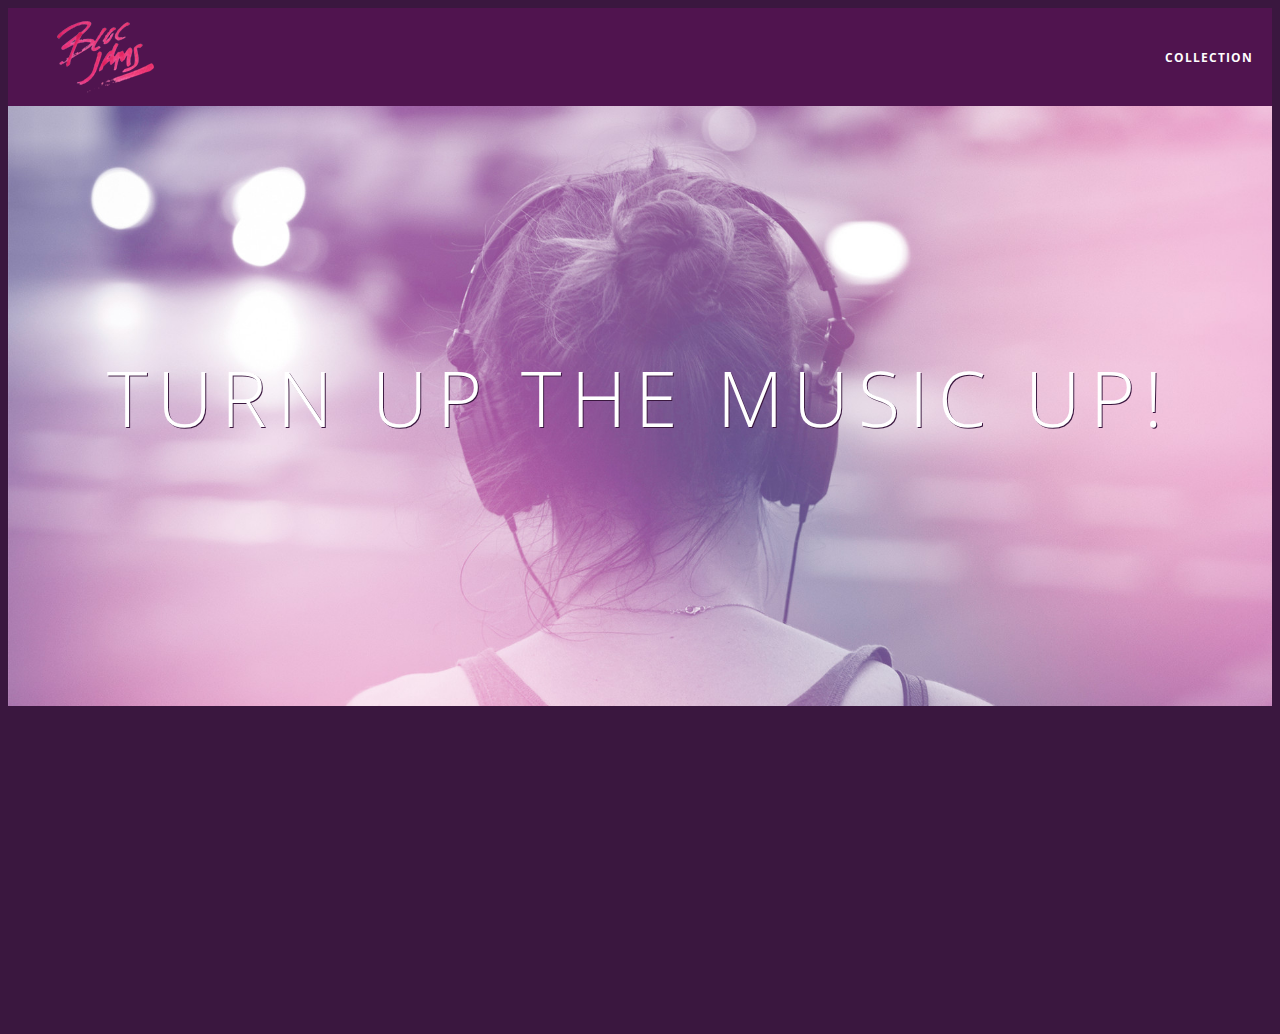
<file: index.html>
<!DOCTYPE html>
    <html>
        <head>
            <title>Bloc Jams</title>
            <meta name="viewport" content="width=device-width, initial-scale=1">
            <link rel="stylesheet" type="text/css" href="http://fonts.googleapis.com/css?family=Open+Sans:400,800,600,700,300">
            <link rel="stylesheet" type="text/css" href="http://code.ionicframework.com/ionicons/2.0.1/css/ionicons.min.css">
            <link rel="stylesheet" type="text/css" href="styles/normalize.css">
            <link rel="stylesheet" type="text/css" href="styles/main.css">
            <link rel="stylesheet" type="text/css" href="styles/landing.css">
        </head>
        <body class="landing">
            <nav class="navbar"><!-- navigation bar -->
                <a href="index.html" class="logo">
                    <img src="assets/images/bloc_jams_logo.png" alt="bloc jams logo">
                </a>
                <div class="links-container">
                    <a href="collection.html" class="navbar-link">collection</a>
                </div>
            </nav>
            <section class="hero-content"><!-- hero content -->
                <h1 class="hero-title">Turn up the music up!</h1>
            </section>
            <section class="selling-points container clearfix"> <!-- selling points -->
                <div class="point column third">
                    <span class="ion-music-note"></span>
                    <h5 class="point-title">Choose your music</h5>
                    <p class="point-description">The world is full of music; why should you have to listen to music that someone else chose?</p>
                </div>
                <div class="point column third">
                    <span class="ion-radio-waves"></span>
                    <h5 class="point-title">Unlimited, streaming, ad-free</h5>
                    <p class="point-description">No arbitrary limits. No distractions.</p>
                </div>
                <div class="point column third">
                    <span class="ion-iphone"></span>
                    <h5 class="point-title">Mobile enabled</h5>
                    <p class="point-description">Listen to your music on the go. This streaming service is available on all mobile platforms.</p>
                </div>
            </section>
            <script src="https://code.jquery.com/jquery-2.1.3.min.js"></script>
            <script src="scripts/landing.js"></script>
        </body>
    </html>
</file>
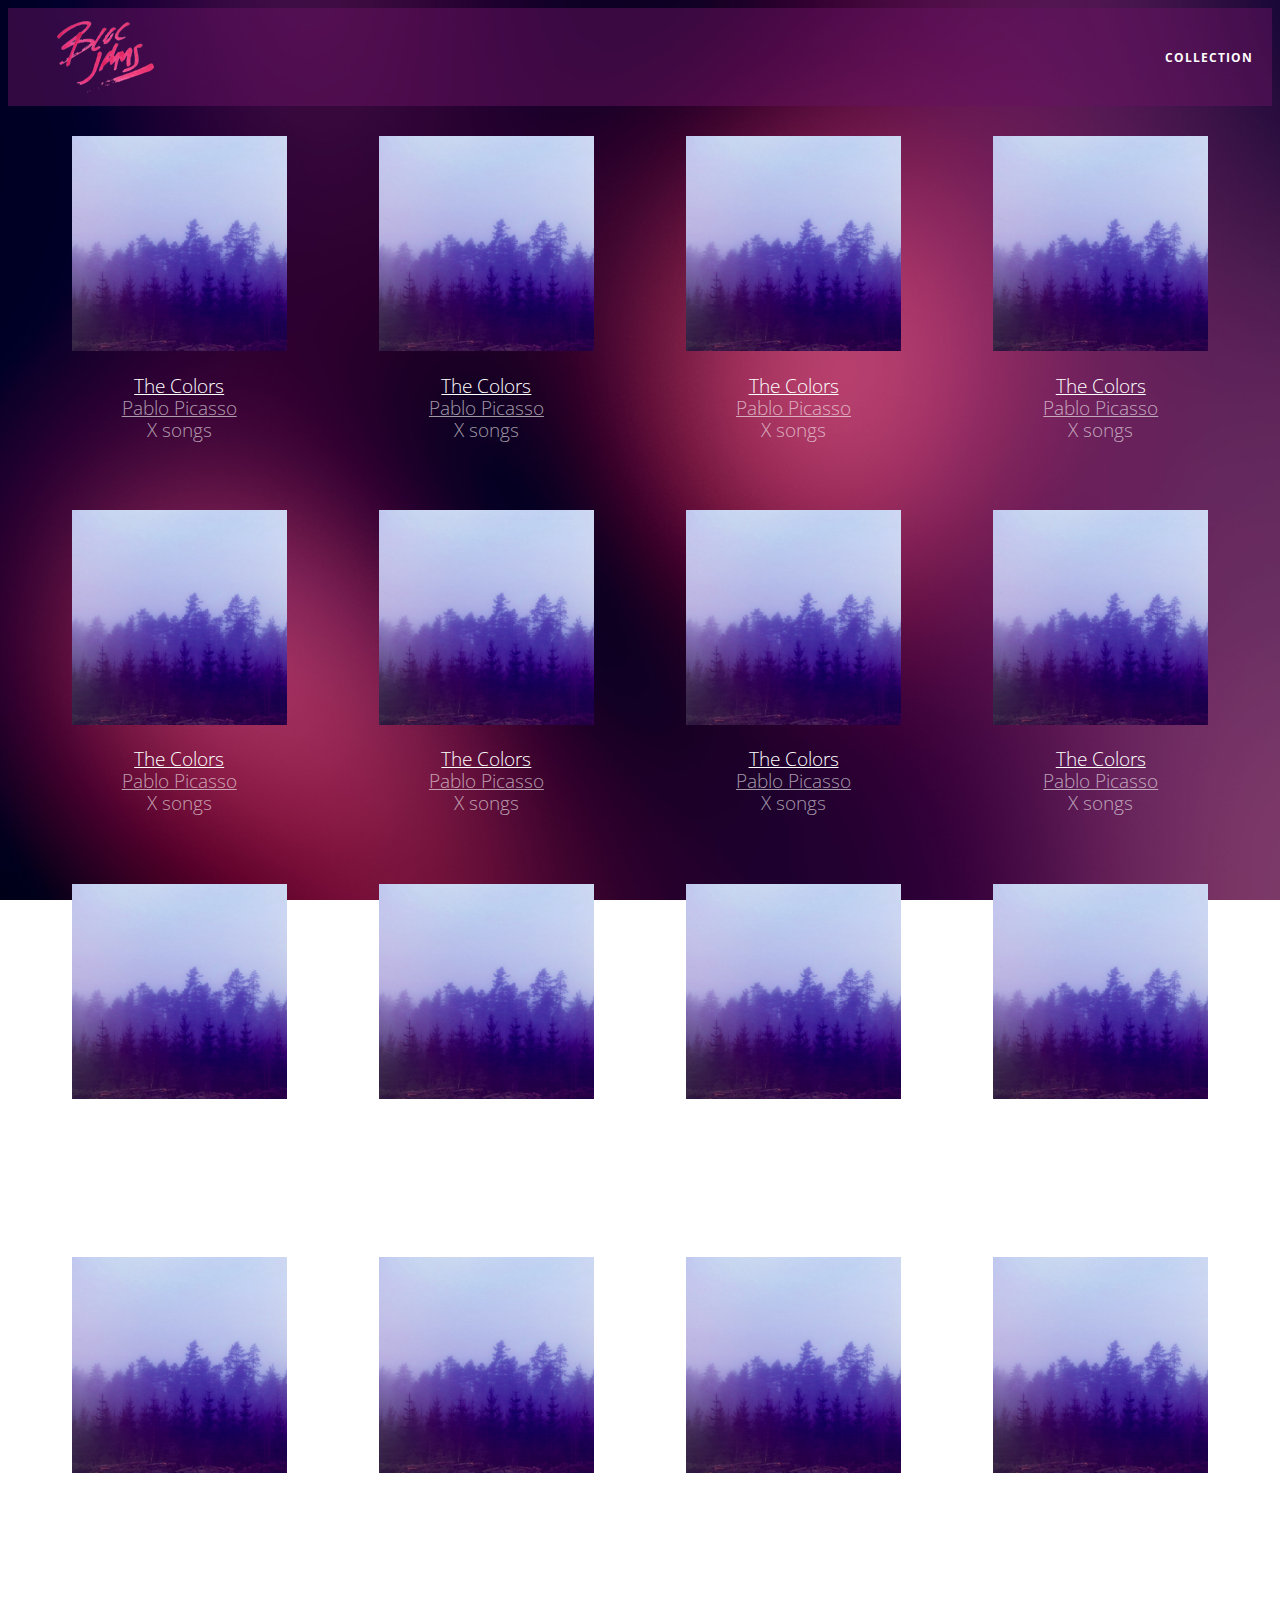
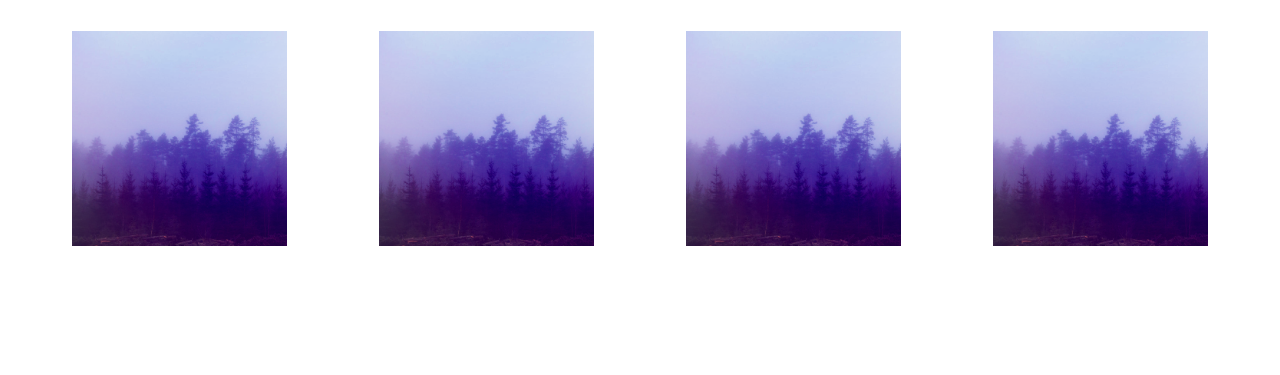
<file: collection.html>
<!DOCTYPE html>
<html>
    <head>
        <title>Bloc Jams</title>
        <meta name="viewport" content="width=device-width, initial-scale=1">
        <link rel="stylesheet" type="text/css" href="http://fonts.googleapis.com/css?family=Open+Sans:400,800,600,700,300">
         <link rel="stylesheet" type="text/css" href="http://code.ionicframework.com/ionicons/2.0.1/css/ionicons.min.css">
         <link rel="stylesheet" type="text/css" href="styles/normalize.css">
         <link rel="stylesheet" type="text/css" href="styles/main.css">
         <link rel="stylesheet" type="text/css" href="styles/collection.css">
    </head>
    <body class="collection">
        <nav class="navbar">
            <a href="index.html" class="logo">
                <img src="assets/images/bloc_jams_logo.png" alt="bloc jams logo">
            </a>
            <div class="links-container">
                <a href="collection.html" class="navbar-link">collection</a>
            </div>
        </nav>

        <section class="album-covers container clearfix">

        </section>
        <script src="https://code.jquery.com/jquery-2.1.3.min.js"></script>        
        <script src="scripts/collection.js"></script>
    </body>
</html>
</file>
<file: styles/main.css>
*, *::before, *::after {
    -moz-box-sizing: border-box;
    -webkit-box-sizing: border-box;
    box-sizing: border-box;
}

html {
    height: 100%; /* makes sure our HTML takes up 100% of the browser window */
    font-size: 100%;
}

body {
    font-family: 'Open Sans'; /* sets our font to the "Open Sans" typeface */
    color: white;             /* sets the text color to white */
    min-height: 100%;         /* says the height of the body must be, at minimum, 100% of the window */
}

body.landing {
    background-color: rgb(58,23,63); /* sets the background color to an RGB value (see below) */
}

.navbar {
    position: relative;
    padding: 0.5rem;
    background-color: rgba(101, 18, 95, 0.5);
    z-index: 1;
}

.navbar .logo {
    position: relative; /* positioning will be explained in a resource */
    left: 2rem;
    cursor: pointer;
}

.navbar .links-container {
    display: table;
    position: absolute;
    top: 0;
    right: 0;
    height: 100px;
    color: white;
    text-decoration: none;
}

.links-container .navbar-link {
    display: table-cell;
    position: relative;
    height: 100%;
    padding-left: 1rem;
    padding-right: 1rem;
    vertical-align: middle;
    color: white;
    font-size: 0.625rem;
    letter-spacing: 0.05rem;
    font-weight: 700;
    text-transform: uppercase;
    text-decoration: none;
    cursor: pointer;
}

.links-container .navbar-link:hover {
    color: rgb(233, 50, 117);
}

.hero-content {
     position: relative; /* positioning will be explained in a resource */
     min-height: 600px;  /* hero content element must be _at least_ 600 pixels */
     background-image: url(../assets/images/bloc_jams_bg.jpg);
     background-repeat: no-repeat;
     background-position: center center;
     background-size: cover;
 }

 .hero-content .hero-title {
     position: absolute;             /* positioning will be explained in a resource */
     top: 40%;                       /* positioning will be explained in a resource */
     -webkit-transform: translateY(-50%);
     -moz-transform: translateY(-50%);
     -ms-transform: translateY(-50%);
     transform: translateY(-50%);
     width: 100%;                    /* makes sure the title inhabits the full width of its container */
     text-align: center;             /* aligns text in the horizontal center of the element */
     font-size: 4rem;                /* specifies the size of the font in root em units */
     font-weight: 300;               /* makes the font thinner or lighter weight */
     text-transform: uppercase;      /* transforms the text to be all uppercase lettering */
     letter-spacing: 0.5rem;         /* puts 0.5 root ems worth of space between each letter */
     text-shadow: 1px 1px 0px rgb(58,23,63); /* creates a shadow underneath the text for readability over the image */
 }

 .selling-points {
     position: relative;
     display: table;
     width: 100%;
 }

 .point {
     display: table-cell;
     position: relative;
     width: 33.3%;
     padding: 2rem;
     text-align: center;
 }

 .point .point-title {
     font-size: 1.25rem;
 }

 .ion-music-note,
 .ion-radio-waves,
 .ion-iphone {
     color: rgb(233,50,117);
     font-size: 5rem;
 }

 .container {
     margin: 0 auto;
     max-width: 64rem;
 }

 .container.narrow {
     max-width: 56rem;
 }

/* Medium and small screens (640px) */
@media (min-width: 640px) {
    html { font-size: 112%; }

    .column {
        float: left;
        padding-left: 1rem;
        padding-right: 1rem;
    }

    .column.full { width: 100%; }
    .column.two-thirds { width: 66.7%; }
    .column.half { width: 50%; }
    .column.third { width: 33.3%; }
    .column.fourth { width: 25%; }
    .column.flow-opposite { float: right; }
}

/* Large screens (1024px) */
@media (min-width: 1024px) {
    html { font-size: 120%; }
}

.clearfix::before,

.clearfix::after {
    content: " ";

    display: table;
}

.clearfix::after {
    clear: both;
}
</file>
<file: styles/landing.css>
body.landing {
     background-color: rgb(58,23,63);
 }

 .hero-content {
     position: relative;
     min-height: 600px;
     background-image: url(../assets/images/bloc_jams_bg.jpg);
     background-repeat: no-repeat;
     background-position: center center;
     background-size: cover;
 }

 .hero-content .hero-title {
     position: absolute;
     top: 40%;
     -webkit-transform: translateY(-50%);
     -moz-transform: translateY(-50%);
     transform: translateY(-50%);
     width: 100%;
     text-align: center;
     font-size: 4rem;
     font-weight: 300;
     text-transform: uppercase;
     letter-spacing: 0.5rem;
     text-shadow: 1px 1px 0px rgb(58,23,63);
 }

 .selling-points {
     position: relative;
 }

 .point {
     position: relative;
     padding: 2rem;
     text-align: center;
     opacity: 0;
     -webkit-transform: scaleX(0.9) translateY(3rem);
     -moz-transition: all 0.25s ease-in-out;
     transition: all 0.25s ease-in-out;
     -webkit-transition-delay: 0.2s;
     -moz-transition-delay: 0.2s;
     transition-delay: 0.2s;
 }

 .point .point-title {
     font-size: 1.25rem;
 }

 .ion-music-note,
 .ion-radio-waves,
 .ion-iphone {
     color: rgb(233,50,117);
     font-size: 5rem;
 }
</file>
<file: styles/collection.css>
body.collection {
    background-image: url(../assets/images/blurred_backgrounds/blur_bg_2.jpg);
    background-repeat: no-repeat;
    background-attachment: fixed;
    background-position: center center;
    background-size: cover;
}

.album-covers {
    position: relative;
}

.collection-album-container {
    position: relative;
    margin-top: 30px;
    margin-bottom: 20px;
    text-align: center;
}

.collection-album-container .caption {
    margin-top: 10px;
}

.collection-album-container .caption p {
    font-size: 1rem;
    font-weight: 300;
    color: rgba(255, 255, 255, 0.6);
}

.collection-album-container .caption p a {
    color: rgba(255, 255, 255, 0.6);
}

.collection-album-container .caption p a.album-name {
    color: white;
}

.collection-album-container img {
    width: 80%;
}
</file>
